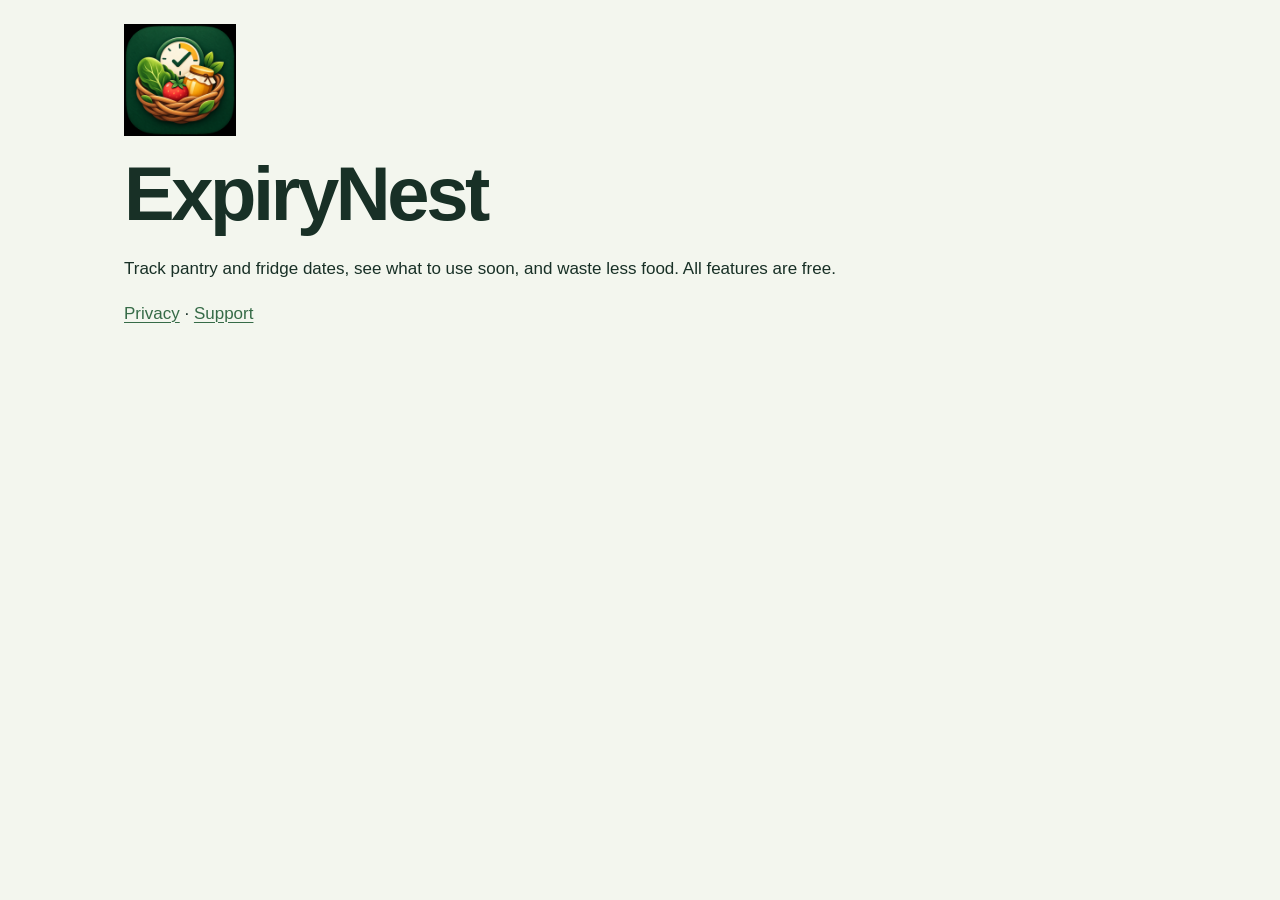
<file: index.html>
<!doctype html><html lang="en"><meta charset="utf-8"><meta name="viewport" content="width=device-width"><title>ExpiryNest Pantry Tracker</title><link rel="stylesheet" href="styles.css"><main><img src="icon.png" width="112" height="112" alt="ExpiryNest icon"><h1>ExpiryNest</h1><p>Track pantry and fridge dates, see what to use soon, and waste less food. All features are free.</p><p><a href="privacy/">Privacy</a> · <a href="support/">Support</a></p></main></html>
</file>
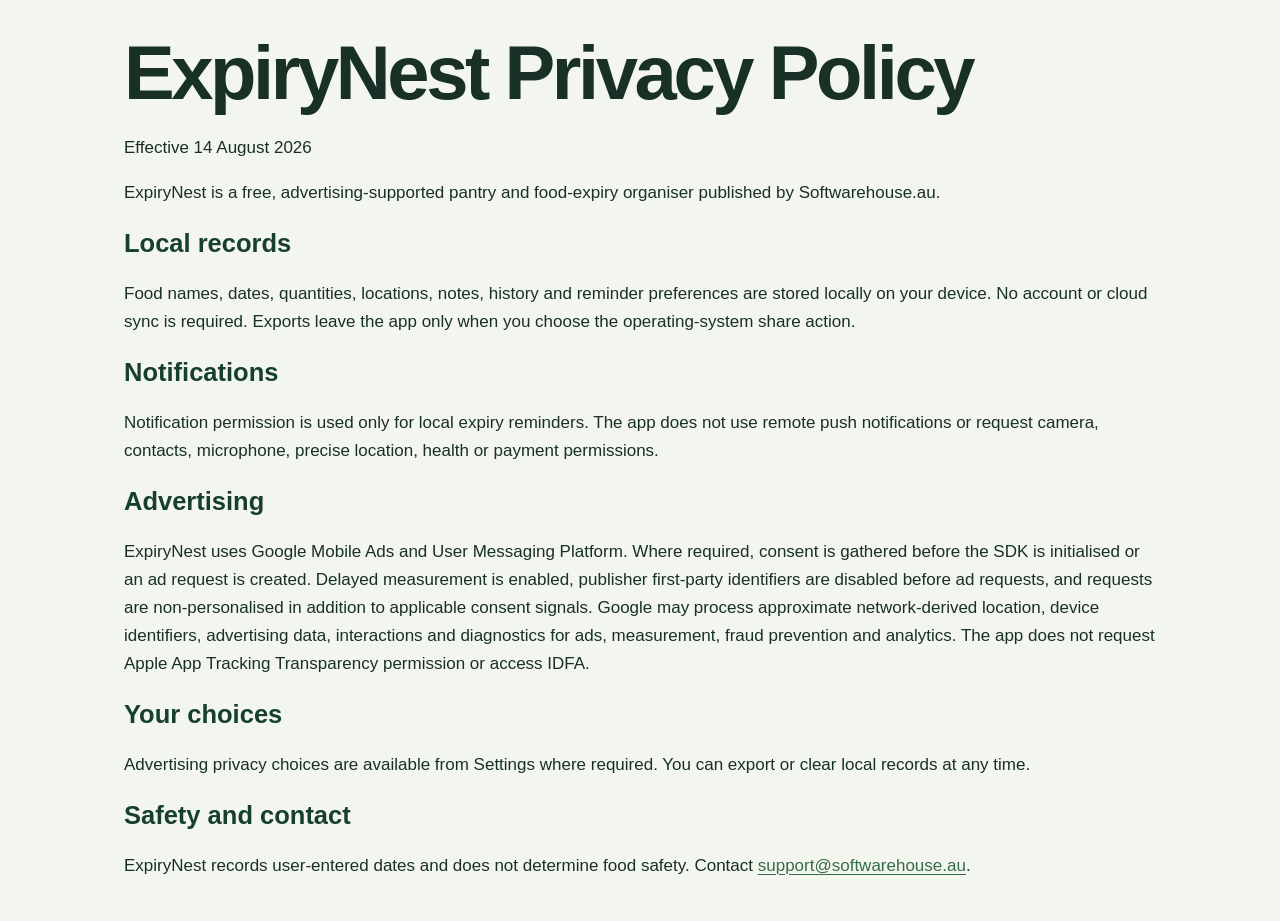
<file: privacy/index.html>
<!doctype html><html lang="en"><meta charset="utf-8"><meta name="viewport" content="width=device-width"><title>ExpiryNest Privacy Policy</title><link rel="stylesheet" href="../styles.css"><main><h1>ExpiryNest Privacy Policy</h1><p>Effective 14 August 2026</p><p>ExpiryNest is a free, advertising-supported pantry and food-expiry organiser published by Softwarehouse.au.</p><h2>Local records</h2><p>Food names, dates, quantities, locations, notes, history and reminder preferences are stored locally on your device. No account or cloud sync is required. Exports leave the app only when you choose the operating-system share action.</p><h2>Notifications</h2><p>Notification permission is used only for local expiry reminders. The app does not use remote push notifications or request camera, contacts, microphone, precise location, health or payment permissions.</p><h2>Advertising</h2><p>ExpiryNest uses Google Mobile Ads and User Messaging Platform. Where required, consent is gathered before the SDK is initialised or an ad request is created. Delayed measurement is enabled, publisher first-party identifiers are disabled before ad requests, and requests are non-personalised in addition to applicable consent signals. Google may process approximate network-derived location, device identifiers, advertising data, interactions and diagnostics for ads, measurement, fraud prevention and analytics. The app does not request Apple App Tracking Transparency permission or access IDFA.</p><h2>Your choices</h2><p>Advertising privacy choices are available from Settings where required. You can export or clear local records at any time.</p><h2>Safety and contact</h2><p>ExpiryNest records user-entered dates and does not determine food safety. Contact <a href="mailto:support@softwarehouse.au">support@softwarehouse.au</a>.</p></main></html>
</file>
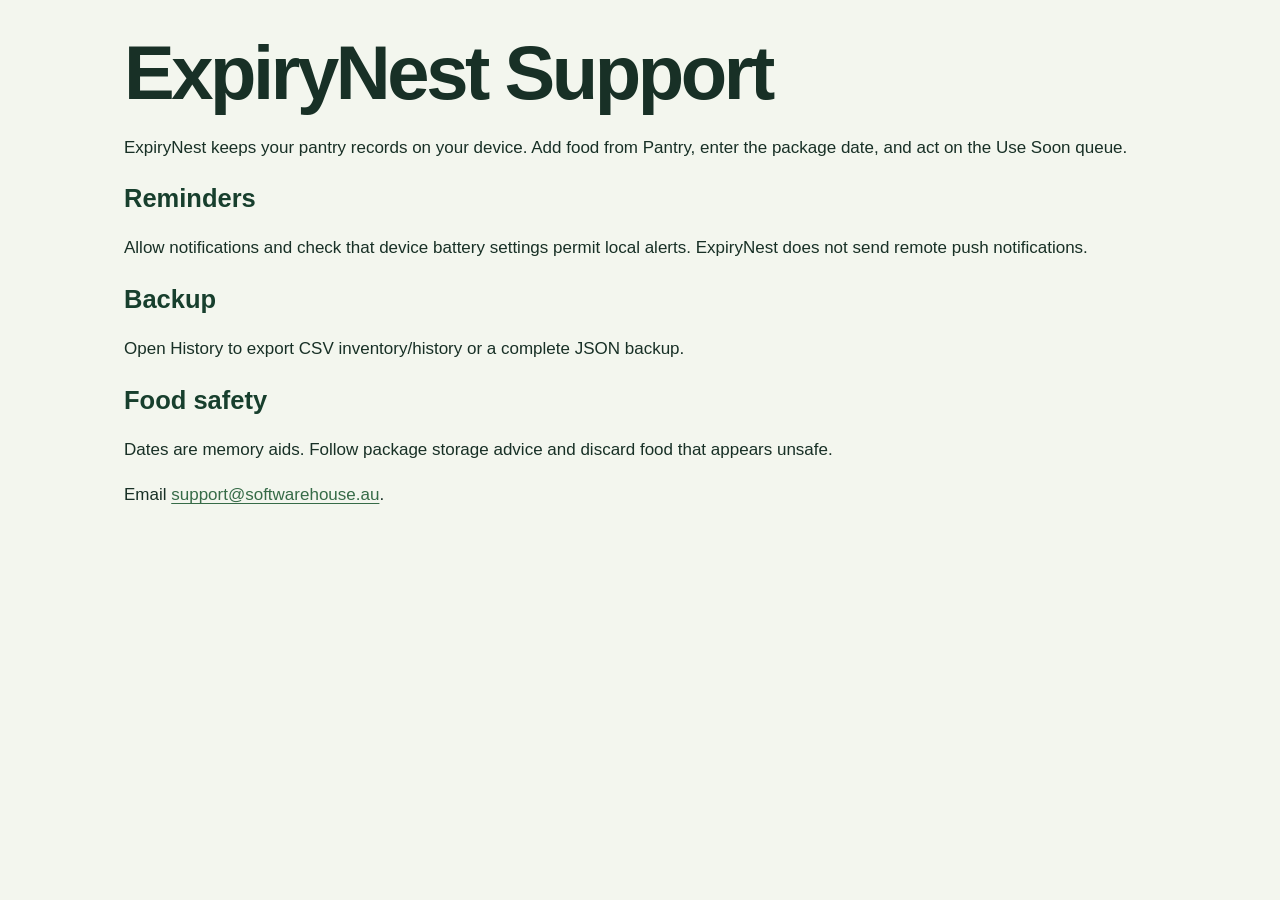
<file: support/index.html>
<!doctype html><html lang="en"><meta charset="utf-8"><meta name="viewport" content="width=device-width"><title>ExpiryNest Support</title><link rel="stylesheet" href="../styles.css"><main><h1>ExpiryNest Support</h1><p>ExpiryNest keeps your pantry records on your device. Add food from Pantry, enter the package date, and act on the Use Soon queue.</p><h2>Reminders</h2><p>Allow notifications and check that device battery settings permit local alerts. ExpiryNest does not send remote push notifications.</p><h2>Backup</h2><p>Open History to export CSV inventory/history or a complete JSON backup.</p><h2>Food safety</h2><p>Dates are memory aids. Follow package storage advice and discard food that appears unsafe.</p><p>Email <a href="mailto:support@softwarehouse.au">support@softwarehouse.au</a>.</p></main></html>
</file>
<file: styles.css>
:root{--forest:#173f2d;--green:#366b47;--paper:#fffdf7;--sand:#f3f6ee;--ink:#183026;--muted:#5f6f65;--line:#dce5d7;--terra:#b45f44}*{box-sizing:border-box}body{margin:0;background:var(--sand);color:var(--ink);font:17px/1.65 -apple-system,BlinkMacSystemFont,"Segoe UI",sans-serif}main{max-width:1080px;margin:auto;padding:24px}nav{display:flex;justify-content:space-between;align-items:center;padding:10px 0 40px}nav span{display:flex;gap:20px}a{color:var(--green);text-decoration-thickness:1px;text-underline-offset:3px}.brand{font-size:22px;font-weight:800;color:var(--forest);text-decoration:none}.hero{max-width:780px;padding:26px 0 52px}.hero img{border-radius:36px;box-shadow:0 18px 50px #173f2d25}.eyebrow{margin-top:24px;color:var(--terra);font-weight:800;text-transform:uppercase;letter-spacing:.1em;font-size:13px}h1{font-size:clamp(42px,8vw,76px);line-height:1.02;letter-spacing:-.045em;margin:10px 0 22px}h2{color:var(--forest);line-height:1.2}.lead{font-size:22px;color:var(--muted);max-width:720px}.pills{display:flex;flex-wrap:wrap;gap:10px;margin-top:26px}.pills span{background:var(--paper);border:1px solid var(--line);border-radius:999px;padding:7px 13px;font-weight:700}.grid{display:grid;grid-template-columns:repeat(3,1fr);gap:18px}.grid article,.note,.legal{background:var(--paper);border:1px solid var(--line);border-radius:24px;padding:26px}.note{margin-top:18px}.legal{max-width:820px;margin:auto}.legal h1{font-size:48px}.legal h2{margin-top:32px}footer{max-width:1080px;margin:30px auto;padding:24px;color:var(--muted)}@media(max-width:760px){main{padding:18px}.grid{grid-template-columns:1fr}nav{padding-bottom:24px}.lead{font-size:19px}}
</file>
